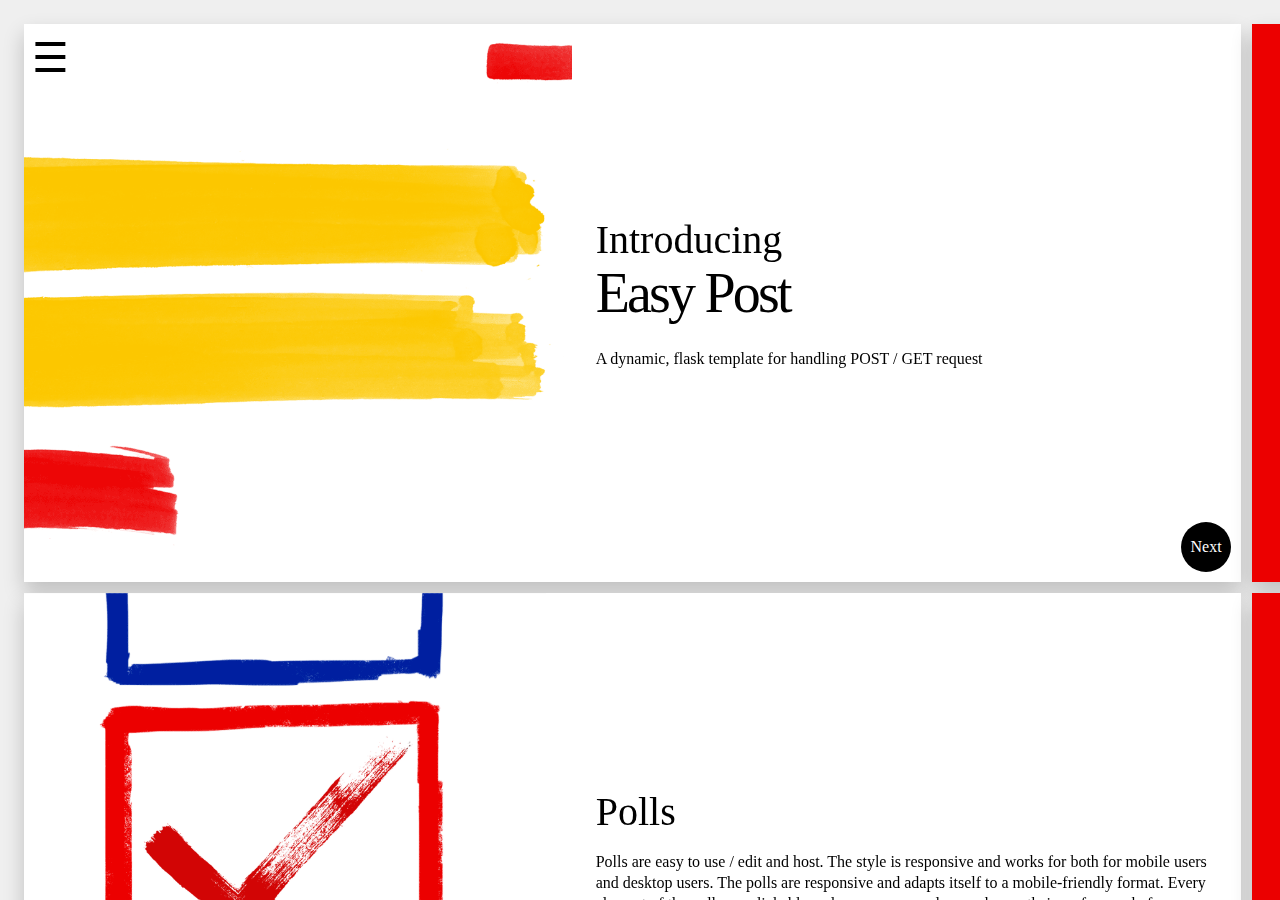
<file: docs/index.html>
<html lang="en">
  <head>
    <title>EASY POST</title>
    <meta http-equiv="Content-Type" content="text/html; charset=utf-8" />
    <meta
      name="description"
      content="Deck is a dynamic, CSS only website template"
    />
    <meta name="viewport" content="width=device-width, initial-scale=1.0" />

    <link rel="stylesheet" type="text/css" href="css/style.css" />
  </head>
  <body class="">
    <input type="checkbox" id="menuChk" name="menuChk" />

    <div class="menu desktop" id="menu">
      <label for="menuChk" class="menuCloseBtn">&times;</label>
      <h3>Table of Contents:</h3>
      <ul>
        <li><a href="#p1">Introduction</a></li>
        <li><a href="#p2">About Easy Post</a></li>
        <li><a href="#p3">Visualization</a></li>
        <li><a href="#p4">Polls</a></li>
        <li><a href="#p5">Quote</a></li>
        <li><a href="#p6">Download</a></li>
      </ul>
    </div>

    <div class="wrapper">
      <!-- Proxy anchors associate with layout ids in CSS. Transforms applied to scroll pages to view in desktop mode-->
      <div class="proxy-anchor" id="p1"></div>
      <div class="proxy-anchor" id="p2"></div>
      <div class="proxy-anchor" id="p3"></div>
      <div class="proxy-anchor" id="p4"></div>
      <div class="proxy-anchor" id="p5"></div>
      <div class="proxy-anchor" id="p6"></div>

      <!--/ Proxy anchors -->

      <div class="grid">
        <div class="item white-bg" id="page1">
          <a href="#p1" class="focus-page">focus</a
          ><label class="selected-closer" for="menuChk">&nbsp;</label>
          <div id="image1" class="image">
            <div class="image-container">
              <img src="img/cover1.png" alt="Cover Artwork" />
            </div>
          </div>

          <div class="layout home">
            <div class="content">
              <h2>Introducing</h2>
              <h1 class="huge">Easy Post</h1>
              <p>A dynamic, flask template for handling POST / GET request</p>
            </div>
            <div class="sidebar">
              <a href="#p2" class="next-page">Next</a>
            </div>
          </div>
        </div>
        <!-- End item1 -->

        <div class="item white-txt red-bg" id="page2">
          <a href="#p2" class="focus-page">focus</a
          ><label class="selected-closer" for="menuChk">&nbsp;</label>
          <div id="image2" class="image">
            <div class="image-container">
              <img src="img/about.png" alt="Artwork" />
            </div>
          </div>

          <div class="layout">
            <div class="content">
              <h2>About Easy Post</h2>
              <p>
                Easy Post is a dynamic, flask template for handling POST / GET
                request.
              </p>
              <p>
                Let's say you want to make a login form, suvey, voting poll or
                any kind of online form for collecting any kind of data while being
                able to store the collected data in formats like json, csv, plain text and
                even xml while seamlessly hosting the (form / polls) in either a
                local web-server or in the internet.
              </p>
              <p>
                EasyPost makes doing all that super simple, with it's GUI
                interface and fully opensource templates. It's lightweight fast,
                stable, And the best part the data never leaves your device.
              </p>
            </div>
            <div class="sidebar">
              <a href="#p3" class="next-page">Next</a>
            </div>
          </div>
        </div>
        <!-- End item2 -->

        <div class="item white-txt blue-bg" id="page3">
          <a href="#p3" class="focus-page">focus</a
          ><label class="selected-closer" for="menuChk">&nbsp;</label>
          <div id="image3" class="image">
            <div class="image-container">
              <img src="img/navigation.png" alt="Artwork" />
            </div>
          </div>

          <div class="layout">
            <div class="content">
              <h2>Visualization</h2>
              <p>
                While Easy Post saves the data in standard formats it is
                well-suited for visualzing the data as well. Easy post generates
                mordern / minimal data visualization for all kinds of data.
              </p>
            </div>
            <div class="sidebar">
              <a href="#p4" class="next-page">Next</a>
            </div>
          </div>
        </div>
        <!-- End item3 -->

        <div class="item white-bg" id="page4">
          <a href="#p4" class="focus-page">focus</a
          ><label class="selected-closer" for="menuChk">&nbsp;</label>
          <div id="image4" class="image">
            <div class="image-container">
              <img src="img/mobile.png" alt="Artwork" />
            </div>
          </div>

          <div class="layout">
            <div class="content">
              <h2>Polls</h2>
              <p>
                Polls are easy to use / edit and host. The style is responsive
                and works for both for mobile users and desktop users. The polls
                are responsive and adapts itself to a mobile-friendly format.
                Every element of the polls are clickable and one can see and 
                even change their preference before sumbiting the data.
              </p>
            </div>
            <div class="sidebar">
              <a href="#p5" class="next-page">Next</a>
            </div>
          </div>
        </div>
        <!-- End item4 -->

        <div class="item white-txt red-bg" id="page5">
          <a href="#p5" class="focus-page">focus</a
          ><label class="selected-closer" for="menuChk">&nbsp;</label>
          <div id="image5" class="image">
            <div class="image-container">
              <img src="img/quote.png" alt="Artwork" />
            </div>
          </div>

          <div class="layout">
            <div class="content">
              <blockquote>
                This looks really nice compared to other apps like
                straw poll and google survey sheets.The data a presented in such a nice way,
                And I like the idea of data not leaving the hosts device.
                <div class="author">— Computer Science Teacher</div>
              </blockquote>
            </div>
            <div class="sidebar">
              <a href="#p6" class="next-page">Next</a>
            </div>
          </div>
        </div>

        <!-- End item5 -->

        <div class="item white-txt darkpurple-bg" id="page6">
          <a href="#p6" class="focus-page">focus</a
          ><label class="selected-closer" for="menuChk">&nbsp;</label>
          <div id="image6" class="image">
            <div class="image-container">
              <img src="img/github.png" alt="Artwork" />
            </div>
          </div>

          <div class="layout">
            <div class="content">
              <h2>Source Code</h2>
              <p>
                While Easy Post saves the data in standard formats it is
                well-suited for visualzing the data as well. Easy post generates
                mordern / minimal data visualization
              </p>
            </div>
            <div class="sidebar">
              <a href="#p1" class="next-page">#1</a>
            </div>
          </div>
        </div>
        <!-- End item5 -->
      </div>

      <div class="navbar">
        <label for="menuChk" class="menuBtn">&#9776;</label>
      </div>
    </div>
  </body>
</html>
</file>
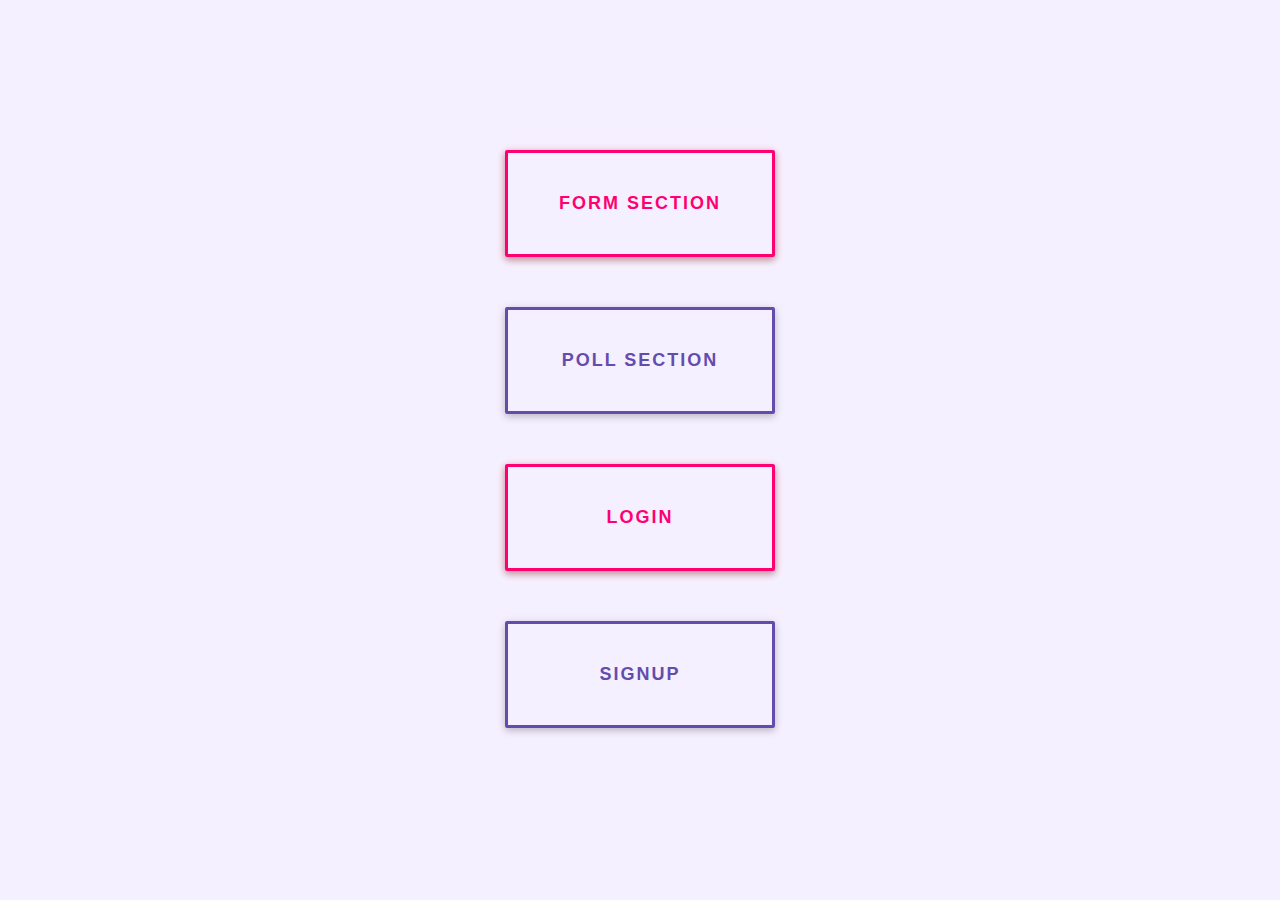
<file: templates/index.html>
<!DOCTYPE html>
<html lang="en">
  <head>
    <meta charset="UTF-8" />
    <meta name="viewport" content="width=device-width, initial-scale=1.0" />
    <link rel="stylesheet" href="../static/style.css" />
    <title>Document</title>
  </head>
  <body>
    <center>
      <a class="bttn" href="/form">form section</a>
      <a class="bttn-dark" href="/poll">poll section</a>
      <a class="bttn" href="/login">Login</a>
      <a class="bttn-dark" href="/signup">SignUp</a>
    </center>
  </body>
</html>
</file>
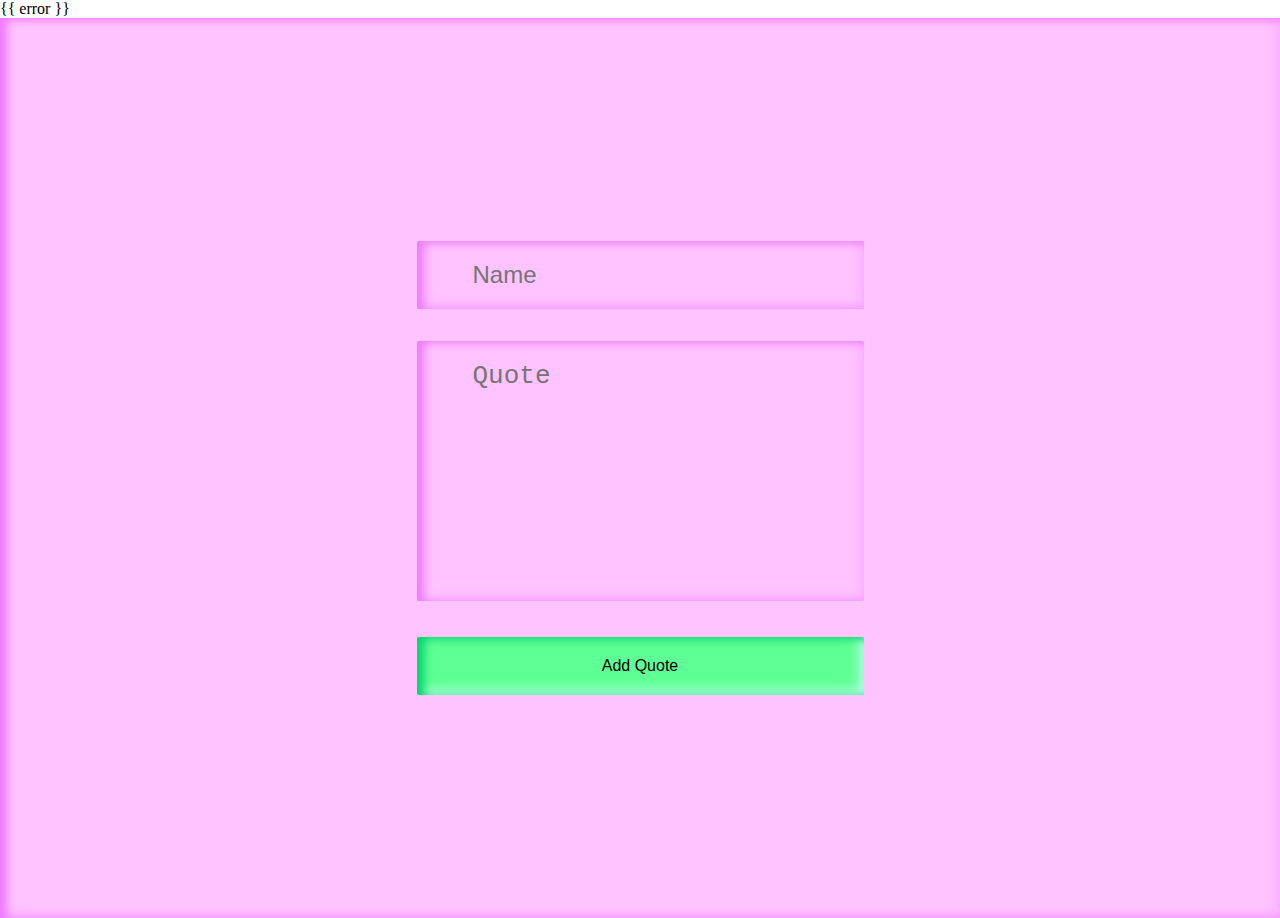
<file: templates/form/form_template.html>
<!DOCTYPE html>
<html lang="en">
  <head>
    <meta charset="UTF-8" />
    <title>Quotes POST</title>
    <link rel="stylesheet" href="../../static/form.css">
  </head>
  <body>
    {{ error }}
    <div class="wrapper">
      <form method="post">
        <p><input placeholder="Name" class="name" type="text" name="username" /></p>
        <p><textarea placeholder="Quote" class="quote" type="text" name="quotes" /></textarea></p>
        <p><input class="add" type="submit" value="Add Quote" /></p>
      </form>
    </div>
  </body>
</html>
</file>
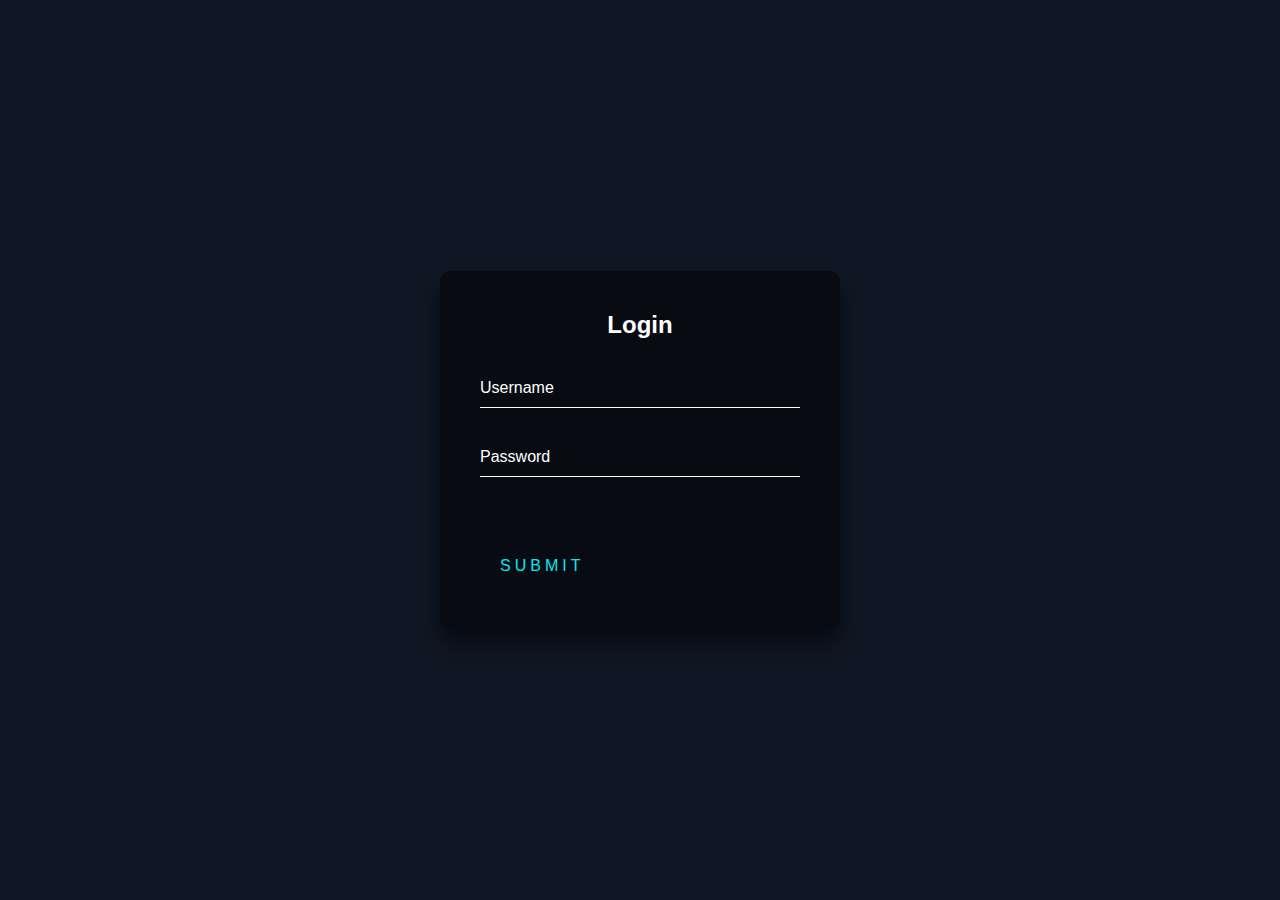
<file: templates/login/login.html>
<!DOCTYPE html>
<html lang="en">
  <head>
    <meta charset="UTF-8" />
    <meta name="viewport" content="width=device-width, initial-scale=1.0" />
    <title>Document</title>
    <link rel="stylesheet" href="../../static/login.css" />
  </head>
  <body>
    <div class="login-box">
      <h2>Login</h2>
      <form>
        <div class="user-box">
          <input type="text" name="" required="" />
          <label>Username</label>
        </div>
        <div class="user-box">
          <input type="password" name="" required="" />
          <label>Password</label>
        </div>

        <a href="#">
          <span></span>
          <span></span>
          <span></span>
          <span></span>
          Submit
        </a>
      </form>
    </div>
  </body>
</html>
</file>
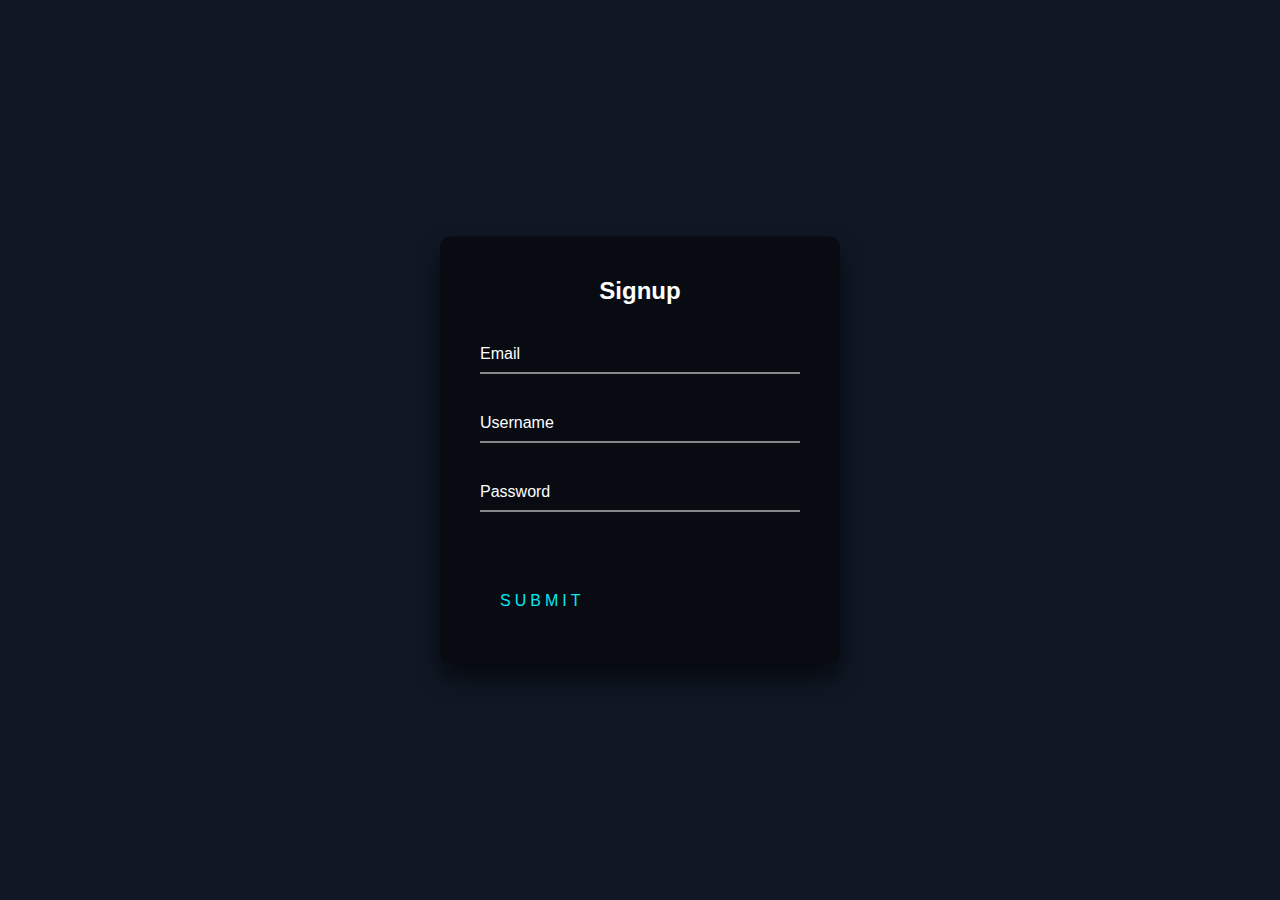
<file: templates/login/signup.html>
<!DOCTYPE html>
<html lang="en">
  <head>
    <meta charset="UTF-8" />
    <meta name="viewport" content="width=device-width, initial-scale=1.0" />
    <title>Document</title>
    <link rel="stylesheet" href="../../static/login.css" />
  </head>
  <body>
    <div class="login-box">
      <h2>Signup</h2>
      <form>
        <div class="user-box">
          <input type="email" name="" required="" />
          <label>Email</label>
        </div>
        <div class="user-box">
          <input type="text" name="" required="" />
          <label>Username</label>
        </div>
        <div class="user-box">
          <input type="text" name="" required="" />
          <label>Password</label>
        </div>

        <a href="#">
          <span></span>
          <span></span>
          <span></span>
          <span></span>
          Submit
        </a>
      </form>
    </div>
  </body>
</html>
</file>
<file: docs/css/style.css>
body {
  margin: 0;
  padding: 0;
  font-size: 14px;
  line-height: 1.285714285714286em;
  font-family: georgia, serif;
  scroll-behavior: smooth;
}

.menu {
  position: fixed;
  left: 0;
  top: 0;
  width: ;
  height: 100%;
  background-color: #fff;
  box-shadow: 0px 10px 40px 0 rgba(0, 0, 0, 0.2);
  z-index: 10;
  padding-left: 1.071428571428571em;
  padding-right: 2.857142857142857em;
  overflow: auto;
  -webkit-overflow-scrolling: touch;

  -webkit-transform: translate3d(-120%, 0, 0);
  transform: translate3d(-120%, 0, 0);

  -webkit-transition: -webkit-transform 0.3s ease;
  transition: transform 0.3s ease;
}

.menu h3 {
  font-size: 1.142857142857143em;
  line-height: 1em;
  margin-top: 1.25em;
  margin-bottom: 0.625em;
}

.menu ul {
  padding: 0;
  margin: 0;
  list-style: none;
}

.menu ul li a {
  display: block;
  font-size: 1em;
  line-height: 1em;
  padding: 0.7142857142857143em 0.7142857142857143em 0.7142857142857143em 0;
  color: #333;
  text-decoration: none;
}

.menuCloseBtn {
  cursor: pointer;
  position: absolute;
  right: 0.1944444444444444em;
  top: 0.4166666666666667em;
  font-size: 2.857142857142857em;
  line-height: 0.5em;
}

#menuChk {
  position: fixed;
  top: -200px;
}

#menuChk:checked ~ .menu {
  -webkit-transform: translate3d(0, 0, 0);
  transform: translate3d(0, 0, 0);
}

.wrapper {
  position: fixed;
  left: 0;
  right: 0;
  top: 0;
  bottom: 0;
}

.navbar {
  cursor: pointer;
  display: block;
  position: fixed;
  left: 0.7142857142857143em;
  top: 1.214285714285714em;
  z-index: 1;
}

.white-nav {
  color: aliceblue;
}

.menuBtn {
  color: rgb(0, 0, 0);

  cursor: pointer;
  font-size: 2.571428571428571em;
  line-height: 0.5em;

  -webkit-transition: color 0.7s cubic-bezier(0.455, 0.03, 0.515, 0.955);
  transition: color 0.7s cubic-bezier(0.455, 0.03, 0.515, 0.955);
}

.focus-page {
  display: none;
  position: absolute;
  left: 0;
  right: 0;
  top: 0;
  bottom: 0;
}

a {
  text-decoration: none;
}

img {
  max-width: 100%;
}

.image {
  display: block;
  width: 100%;
}

.image img {
  width: 100%;
}

h2 {
  font: normal 2.5em/1em georgia, serif;
  margin-top: 0;
  margin-bottom: 0.5em;
}

h1.huge {
  font: normal 3.5em/0.1em georgia, serif;
  line-height: 0.25em;
  position: relative;
  top: -0.2em;
  letter-spacing: -0.05em;
}

blockquote {
  font: normal 1.5em/1.5em georgia, serif;
}

blockquote .author {
  font-size: 0.75em;
  color: rgb(0, 0, 0);
  margin-top: 1em;
}

/* --- PAGE --- */
.proxy-anchor {
  display: none;
}

.grid {
  position: absolute;
  height: 100%;

  -webkit-transition: transform 0.7s ease-in-out;
  transition: transform 0.7s ease-in-out;
}

.item {
  position: relative;
  min-height: 100vh;
  height: 100vh;
  overflow: auto;
  -webkit-overflow-scrolling: touch;
}

.content {
  padding: 20px;
}

.selected-closer,
.next-page {
  display: none;
}

.next-page {
  position: absolute;
  right: 10px;
  bottom: 10px;
  font-size: 16px;
  text-align: center;
  width: 50px;
  height: 50px;
  line-height: 50px;
  border-radius: 50%;
  background-color: #000;
  color: #fff;
}

.white-bg {
  background-color: #fff;
}

.red-bg {
  background-color: #eb0000;
}

.darkpurple-bg {
  background-color: #291b49;
}

.blue-bg {
  background-color: #01165f;
}

.blue-bg-2 {
  background-color: #02249f;
}

.white-txt {
  color: #fff;
}

/*#item1, #item4, #item5, #item7 {
  background-color: #fff;
}
#item2, #item3, #item6, #item8 {
  color: #fff;
  background-color: #eb0000;
}
#item3 {
  background-color: #01165f;
}
#item6 {
  background-color: #02249f;
}
*/

/* --- JUMP --- */
#p1:target ~ .grid {
  -webkit-transform: translate3d(0, 0, 0);
  transform: translate3d(0, 0, 0);
}

#p2:target ~ .grid {
  -webkit-transform: translate3d(0, -100%, 0);
  transform: translate3d(0, -100%, 0);
}

#p3:target ~ .grid {
  -webkit-transform: translate3d(0, -200%, 0);
  transform: translate3d(0, -200%, 0);
}

#p4:target ~ .grid {
  -webkit-transform: translate3d(0, -300%, 0);
  transform: translate3d(0, -300%, 0);
}

#p5:target ~ .grid {
  -webkit-transform: translate3d(0, -400%, 0);
  transform: translate3d(0, -400%, 0);
}

#p6:target ~ .grid {
  -webkit-transform: translate3d(0, -500%, 0);
  transform: translate3d(0, -500%, 0);
}

@media screen and (orientation: landscape) {
  .item {
    height: 100vh;
  }

  .image,
  .image-container {
    height: 100%;
  }

  .image,
  .layout,
  .gallery-col1,
  .gallery-col2 {
    display: inline-block;
    vertical-align: middle;
  }

  .image,
  .gallery-col2 {
    width: 45%;
  }

  .layout {
    width: 54%;
  }

  .image-container {
    overflow: hidden;
  }

  .image img {
    position: relative;
    left: 50%;
    width: auto;
    max-width: none;
    height: 100%;

    -webkit-transform: translateX(-50%);
    transform: translateX(-50%);
  }

  .content {
    padding-top: 0;
    padding-bottom: 0;
  }

  .content h2 {
    margin-top: 0;
  }

  blockquote {
    margin: 0;
  }

  /* --- GALLERY --- */
  .gallery,
  .gallery .content {
    width: 100%;
    height: 100%;
  }

  .gallery-col1 {
    width: 46%;
    padding: 0;
    margin-left: 4%;
    margin-right: 4%;
  }

  .gallery-col2,
  .gallery-imageholder {
    height: 100%;
  }
}

@media screen and (min-width: 600px) {
  body {
    font-size: 16px;
  }
}

@media screen and (min-width: 760px) {
  body {
    font-size: 20px;
  }
}

@media screen and (min-width: 1000px) {
  :root {
    --gap: 2em;
    --gap2: 4em;
    --boxwidth: calc(100vw - var(--gap));
    --boxheight: calc(100vh - var(--gap));
    --boxwidth2: calc(100vw - var(--gap2));
    --boxheight2: calc(100vh - var(--gap2));
  }

  body {
    font-size: 16px;
    background-color: #efefef;
  }

  .wrapper {
    position: fixed;
    left: 1.5em;
    top: 1.5em;
    right: 1.5em;
    bottom: 1.5em;
    /*width: calc(var(--boxwidth));
    height: calc(var(--boxheight));*/

    -webkit-transition: -webkit-transform 0.4s ease-in-out;
    transition: transform 0.4s ease-in-out;
  }

  #menuChk:checked ~ .wrapper {
    -webkit-transform: scale(0.5);
    transform: scale(0.5);
    z-index: 1;
  }

  .navbar {
    left: 2em;
    top: 3em;
  }

  .next-page {
    display: block;
  }

  .image img {
    left: 0;

    -webkit-transform: none;
    transform: none;
  }

  .grid {
    position: absolute;
    /*width: 300vw;*/
    width: 298.1790591805766%;
    height: 132.4304538799414vw;

    -webkit-transform: translate3d(0, 0, 0);
    transform: translate3d(0, 0, 0);

    -webkit-transition: -webkit-transform 0.7s
      cubic-bezier(0.455, 0.03, 0.515, 0.955);
    transition: transform 0.7s cubic-bezier(0.455, 0.03, 0.515, 0.955);
  }

  .item {
    float: left;
    /*width: calc(var(--boxwidth2));
    height: calc(var(--boxheight2));*/
    width: 33.12977099236641%;
    height: 32.89110005527916%;
    min-height: 100px;
    box-shadow: 0px 10px 20px 0 rgba(0, 0, 0, 0.2);
    box-sizing: border-box;
    margin-right: 0.3053435114503817%;
    margin-bottom: 0.3053435114503817%;

    -webkit-ransition: -webkit-transform 0.2s ease-in-out;
    transition: transform 0.2s ease-in-out;
  }

  .item:hover {
    -webkit-transform: scale(1.01);
    transform: scale(1.01);
    z-index: 100;
  }

  .item:nth-child(3n) {
    margin-right: 0;
  }

  .item a.focus-page {
    display: block;
    position: absolute;
    left: 0;
    top: 0;
    width: 100%;
    height: 100%;
    opacity: 0;
    z-index: 100;
  }

  :target ~ .grid,
  #p1:target ~ .grid {
    -webkit-transform: translate3d(0, 0, 0);
    transform: translate3d(0, 0, 0);
  }

  #p2:target ~ .grid {
    -webkit-transform: translate3d(-33.23155216284987%, 0, 0);
    transform: translate3d(-33.23155216284987%, 0, 0);
  }

  #p3:target ~ .grid {
    -webkit-transform: translate3d(-66.66666666666667%, 0, 0);
    transform: translate3d(-66.66666666666667%, 0, 0);
  }

  #p4:target ~ .grid {
    -webkit-transform: translate3d(0, -33.11221669430625%, 0);
    transform: translate3d(0, -33.11221669430625%, 0);
  }

  #p5:target ~ .grid {
    -webkit-transform: translate3d(-33.23155216284987%, -33.11221669430625%, 0);
    transform: translate3d(-33.23155216284987%, -33.11221669430625%, 0);
  }

  #p6:target ~ .grid {
    -webkit-transform: translate3d(-66.66666666666667%, -33.11221669430625%, 0);
    transform: translate3d(-66.66666666666667%, -33.11221669430625%, 0);
  }

  *:not(:target) ~ .grid > #page1.item:hover {
    -webkit-transform: scale(1);
    transform: scale(1);
    z-index: 10;
  }

  #p2:target ~ .grid > #page1.item:hover,
  #p3:target ~ .grid > #page1.item:hover,
  #p4:target ~ .grid > #page1.item:hover,
  #p5:target ~ .grid > #page1.item:hover,
  #p6:target ~ .grid > #page1.item:hover {
    -webkit-transform: scale(1.01);
    transform: scale(1.01);
    z-index: 100;
  }

  #p1:target ~ .grid > #page1.item:hover,
  #p2:target ~ .grid > #page2.item:hover,
  #p3:target ~ .grid > #page3.item:hover,
  #p4:target ~ .grid > #page4.item:hover,
  #p5:target ~ .grid > #page5.item:hover,
  #p6:target ~ .grid > #page6.item:hover {
    -webkit-transform: scale(1);
    transform: scale(1);
    z-index: 10;
  }

  *:not(:target) ~ .grid > #page1 .focus-page {
    display: none;
  }

  #p1:target ~ .grid > #page1 .focus-page,
  #p2:target ~ .grid > #page1 .focus-page,
  #p3:target ~ .grid > #page1 .focus-page,
  #p4:target ~ .grid > #page1 .focus-page,
  #p5:target ~ .grid > #page1 .focus-page,
  #p6:target ~ .grid > #page1 .focus-page {
    display: block;
    z-index: 2000;
  }

  #p1:target ~ .grid > #page1 .focus-page,
  #p2:target ~ .grid > #page2 .focus-page,
  #p3:target ~ .grid > #page3 .focus-page,
  #p4:target ~ .grid > #page4 .focus-page,
  #p5:target ~ .grid > #page5 .focus-page,
  #p6:target ~ .grid > #page6 .focus-page {
    display: none;
  }
}

#p2:target ~ .navbar .menuBtn,
#p3:target ~ .navbar .menuBtn,
#p5:target ~ .navbar .menuBtn,
#p6:target ~ .navbar .menuBtn {
  color: #fff !important;
}

html
  body
  div.wrapper
  div.grid
  div#page2.item.white-txt.red-bg
  div.layout
  div.sidebar
  a.next-page,
html
  body
  div.wrapper
  div.grid
  div#page5.item.white-txt.red-bg
  div.layout
  div.sidebar
  a.next-page,
html
  body
  div.wrapper
  div.grid
  div#page3.item.white-txt.blue-bg
  div.layout
  div.sidebar
  a.next-page,
html
  body
  div.wrapper
  div.grid
  div#page6.item.white-txt.darkpurple-bg
  div.layout
  div.sidebar
  a.next-page {
  background: aliceblue !important;
  color: black !important;
}
</file>
<file: static/style.css>
*,
*::before,
*::after {
  -webkit-box-sizing: border-box;
  -moz-box-sizing: border-box;
  box-sizing: border-box;
}

html,
body {
  height: 100%;
  width: 100%;
}

body {
  margin: 0;
  font-family: "Source Sans Pro", sans-serif;
  background: #f5f0ff;
  -webkit-font-smoothing: antialiased;
  padding: 100px;
}
a.bttn {
  padding-right: 50px;
  padding-left: 50px;
  padding-top: 40px;
  padding-bottom: 40px;
  margin: 50px;
  display: block;
  color: #ff0072;
  text-decoration: none;
  -webkit-transition: 0.3s all ease;
  transition: 0.3s ease all;
}
a.bttn:hover {
  box-shadow: 1px 1px 10px rgba(255, 0, 115, 0.5);
  color: #fff;
}
a.bttn:focus {
  color: #fff;
}

a.bttn-dark {
  padding-right: 50px;
  padding-left: 50px;
  padding-top: 40px;
  padding-bottom: 40px;
  margin: 50px;
  display: block;
  color: #644cad;
  text-decoration: none;
  -webkit-transition: 0.3s all ease;
  transition: 0.3s ease all;
}
a.bttn-dark:hover {
  box-shadow: 1px 1px 10px #644cad8a;
  color: #fff;
}
a.bttn-dark:focus {
  color: #fff;
}

.bttn {
  font-size: 18px;
  letter-spacing: 2px;
  text-transform: uppercase;
  display: inline-block;
  text-align: center;
  width: 270px;
  font-weight: bold;
  padding: 14px 0px;
  border: 3px solid #ff0072;
  border-radius: 2px;
  position: relative;
  box-shadow: 0 2px 10px rgba(255, 0, 0, 0.25), 0 3px 6px rgba(0, 0, 0, 0.25);
}
.bttn:before {
  -webkit-transition: 0.5s all ease;
  transition: 0.5s all ease;
  position: absolute;
  top: 0;
  left: 50%;
  right: 50%;
  bottom: 0;
  opacity: 0;
  content: "";
  background-color: #ff0072;
  z-index: -2;
}
.bttn:hover:before {
  -webkit-transition: 0.5s all ease;
  transition: 0.5s all ease;
  left: 0;
  right: 0;
  opacity: 1;
}
.bttn:focus:before {
  transition: 0.5s all ease;
  left: 0;
  right: 0;
  opacity: 1;
}

.bttn-dark {
  font-size: 18px;
  letter-spacing: 2px;
  text-transform: uppercase;
  display: inline-block;
  text-align: center;
  width: 270px;
  font-weight: bold;
  padding: 14px 0px;
  border: 3px solid #644cad;
  border-radius: 2px;
  position: relative;
  box-shadow: 0 2px 10px rgba(0, 0, 0, 0.16), 0 3px 6px rgba(0, 0, 0, 0.1);
  z-index: 2;
}
.bttn-dark:before {
  -webkit-transition: 0.5s all ease;
  transition: 0.5s all ease;
  position: absolute;
  top: 0;
  left: 50%;
  right: 50%;
  bottom: 0;
  opacity: 0;
  content: "";
  background-color: #644cad;
  z-index: -1;
}
.bttn-dark:hover:before {
  -webkit-transition: 0.5s all ease;
  transition: 0.5s all ease;
  left: 0;
  right: 0;
  opacity: 1;
}
.bttn-dark:focus:before {
  -webkit-transition: 0.5s all ease;
  transition: 0.5s all ease;
  left: 0;
  right: 0;
  opacity: 1;
}
</file>
<file: static/form.css>
* {
  box-sizing: border-box;
}
body {
  margin: 0;
  padding: 0;
}
.wrapper {
  width: 100%;
  height: 100vh;
  display: flex;
  justify-content: center;
  align-items: center;
  overflow: hidden;
  background: rgb(255, 196, 255);
  box-shadow: inset 7px 2px 10px #ef78fffb,
    inset -5px -5px 12px rgb(249, 177, 255);
}

input,
textarea {
  padding: 20px 56px 20px 56px;
  margin: 8px 0;
  width: 100%;
  border: 0;
  outline: none;
  border-radius: 2px;
  resize: none;
}

.name {
  background: rgb(255, 196, 255);
  box-shadow: inset 7px 2px 10px #ef78fffb,
    inset -5px -5px 12px rgb(249, 177, 255);
  font-size: 1.5em;
}

.quote {
  background: rgb(255, 196, 255);
  box-shadow: inset 7px 2px 10px #ef78fffb,
    inset -5px -5px 12px rgb(249, 177, 255);

  height: 10em;
  font-size: 2em;
}
.add {
  background: rgb(94, 255, 148);
  box-shadow: inset 7px 2px 10px #00d369,
    inset -5px -5px 12px rgb(186, 255, 229);
  transition: 0.25s;
  font-size: 1em;
}

.add:hover {
  box-shadow: inset 7px 2px 10px #d3b300,
    inset -5px -5px 12px rgb(240, 255, 186);
  background: rgb(255, 252, 94);
  cursor: pointer;
  scale: 0.99;
}

.add:active {
  box-shadow: inset 7px 2px 10px #d32a00,
    inset -5px -5px 12px rgb(255, 172, 167);
  background: rgb(255, 113, 94);
  color: rgb(0, 116, 0);
  cursor: pointer;
  scale: 0.98;
}
</file>
<file: static/login.css>
html {
  height: 100%;
}
body {
  margin: 0;
  padding: 0;
  font-family: sans-serif;
  background: #101825;
  /* background: linear-gradient(#141e30, #243b55); */
}

.login-box {
  position: absolute;
  top: 50%;
  left: 50%;
  width: 400px;
  padding: 40px;
  transform: translate(-50%, -50%);
  background: rgba(0, 0, 0, 0.5);
  box-sizing: border-box;
  box-shadow: 0 15px 25px rgba(0, 0, 0, 0.6);
  border-radius: 10px;
}

.login-box h2 {
  margin: 0 0 30px;
  padding: 0;
  color: #fff;
  text-align: center;
}

.login-box .user-box {
  position: relative;
}

.login-box .user-box input {
  width: 100%;
  padding: 10px 0;
  font-size: 16px;
  color: #fff;
  margin-bottom: 30px;
  border: none;
  border-bottom: 1px solid #fff;
  outline: none;
  background: transparent;
}
.login-box .user-box label {
  position: absolute;
  top: 0;
  left: 0;
  padding: 10px 0;
  font-size: 16px;
  color: #fff;
  pointer-events: none;
  transition: 0.5s;
}

.login-box .user-box input:focus ~ label,
.login-box .user-box input:valid ~ label {
  top: -20px;
  left: 0;
  color: #03e9f4;
  font-size: 12px;
}

.login-box form a {
  position: relative;
  display: inline-block;
  padding: 10px 20px;
  color: #03e9f4;
  font-size: 16px;
  text-decoration: none;
  text-transform: uppercase;
  overflow: hidden;
  transition: 0.5s;
  margin-top: 40px;
  letter-spacing: 4px;
}

.login-box a:hover {
  background: #03e9f4;
  color: #fff;
  border-radius: 5px;
  box-shadow: 0 0 5px #03e9f4, 0 0 25px #03e9f4, 0 0 50px #03e9f4,
    0 0 100px #03e9f4;
}

.login-box a span {
  position: absolute;
  display: block;
}

.login-box a span:nth-child(1) {
  top: 0;
  left: -100%;
  width: 100%;
  height: 2px;
  background: linear-gradient(90deg, transparent, #03e9f4);
  animation: btn-anim1 1s linear infinite;
}

@keyframes btn-anim1 {
  0% {
    left: -100%;
  }
  50%,
  100% {
    left: 100%;
  }
}

.login-box a span:nth-child(2) {
  top: -100%;
  right: 0;
  width: 2px;
  height: 100%;
  background: linear-gradient(180deg, transparent, #03e9f4);
  animation: btn-anim2 1s linear infinite;
  animation-delay: 0.25s;
}

@keyframes btn-anim2 {
  0% {
    top: -100%;
  }
  50%,
  100% {
    top: 100%;
  }
}

.login-box a span:nth-child(3) {
  bottom: 0;
  right: -100%;
  width: 100%;
  height: 2px;
  background: linear-gradient(270deg, transparent, #03e9f4);
  animation: btn-anim3 1s linear infinite;
  animation-delay: 0.5s;
}

@keyframes btn-anim3 {
  0% {
    right: -100%;
  }
  50%,
  100% {
    right: 100%;
  }
}

.login-box a span:nth-child(4) {
  bottom: -100%;
  left: 0;
  width: 2px;
  height: 100%;
  background: linear-gradient(360deg, transparent, #03e9f4);
  animation: btn-anim4 1s linear infinite;
  animation-delay: 0.75s;
}

@keyframes btn-anim4 {
  0% {
    bottom: -100%;
  }
  50%,
  100% {
    bottom: 100%;
  }
}
</file>
